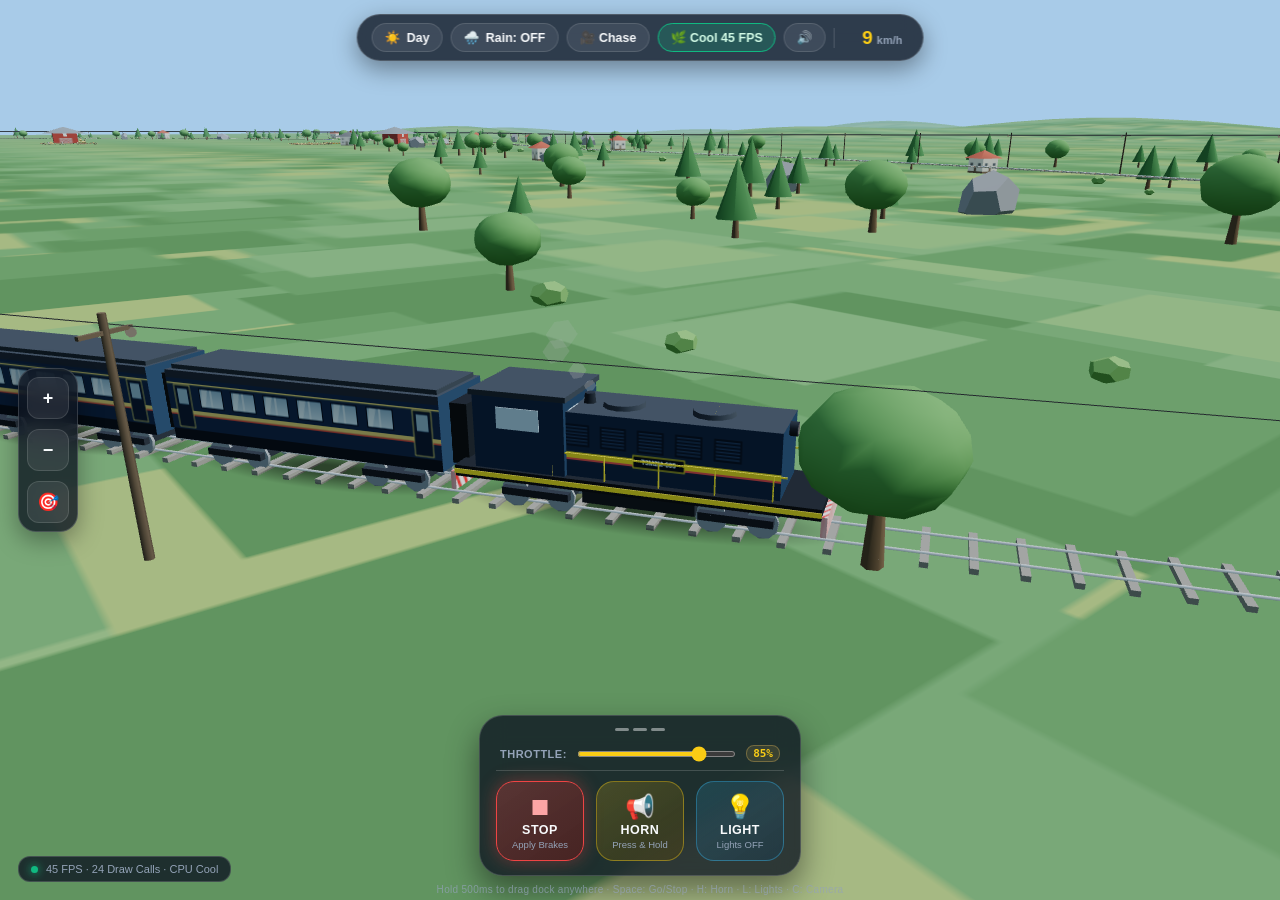
<file: index.html>
<!DOCTYPE html>
<html lang="en">
<head>
    <meta charset="UTF-8">
    <meta name="viewport" content="width=device-width, initial-scale=1.0, maximum-scale=1.0, user-scalable=no">
    <meta name="theme-color" content="#080f1a">
    <title>Realistic 3D Web Train Simulation — Cool CPU Edition</title>
    <link rel="stylesheet" href="css/style.css">
</head>
<body>
    <!-- Loading Screen -->
    <div id="loading-overlay">
        <div class="train-spinner">🚂</div>
        <div class="loader-title">Greenlands 3D Railway Simulator</div>
        <div class="loader-sub">Initializing GPU-instanced scenery &amp; O(1) physics...</div>
    </div>

    <!-- 3D Canvas Host -->
    <div id="canvas-container"></div>

    <!-- Top Status & Mode HUD -->
    <header id="top-hud">
        <button id="btn-day-night" class="hud-btn" title="Cycle Day / Golden Sunset / Moonlit Night (Hotkey: N)">
            <span class="hud-icon">☀️</span>
            <span class="hud-val">Day</span>
        </button>
        <button id="btn-rain" class="hud-btn" title="Toggle Rain Atmosphere (Hotkey: R)">
            <span class="hud-icon">🌧️</span>
            <span class="hud-val">Rain: OFF</span>
        </button>
        <button id="btn-cam-mode" class="hud-btn" title="Switch Camera View (Hotkey: C)">
            <span class="hud-val">🎥 Chase</span>
        </button>
        <button id="btn-eco-mode" class="hud-btn eco-active" title="Toggle Thermal CPU / FPS Cap">
            <span class="hud-val">🌿 Cool 45 FPS</span>
        </button>
        <button id="btn-mute" class="hud-btn" title="Mute / Unmute Sound">
            <span class="hud-icon">🔊</span>
        </button>
        <div class="hud-divider"></div>
        <div id="speed-gauge" title="Train Velocity">
            <span id="speed-gauge-val">0</span>
            <span id="speed-gauge-unit">km/h</span>
        </div>
    </header>

    <!-- Live Thermal & Draw-Call Telemetry Pill -->
    <div id="perf-pill" aria-live="polite">
        <span class="perf-dot"></span>
        <span id="perf-text">45 FPS · 24 Draw Calls · CPU Cool</span>
    </div>

    <!-- Left-Side Camera Navigation (+, -, Recenter) -->
    <nav id="left-camera-hud" aria-label="Camera Controls">
        <button id="btn-zoom-in" class="cam-btn" title="Zoom In (+)">+</button>
        <button id="btn-zoom-out" class="cam-btn" title="Zoom Out (-)">−</button>
        <button id="btn-recenter" class="cam-btn" title="Recenter Camera on Train">🎯</button>
    </nav>

    <!-- The 3 Primary Controllers Dock + Throttle Slider (Long-Tap Draggable) -->
    <div id="train-controls-dock" role="region" aria-label="Locomotive Controllers">
        <div class="drag-grip-indicator" title="Hold 500ms to drag dock">
            <span class="grip-bar"></span>
            <span class="grip-bar"></span>
            <span class="grip-bar"></span>
        </div>

        <!-- Top Row: Throttle Slider -->
        <div class="throttle-stack">
            <label for="throttle-slider" class="throttle-label">Throttle:</label>
            <input id="throttle-slider" type="range" min="25" max="100" value="85" title="Adjust Cruising Speed">
            <span id="throttle-val-badge">85%</span>
        </div>

        <!-- Primary Controllers Row (Start/Stop, Horn, Light) -->
        <div class="ctrl-buttons-row">
            <!-- 1. Start / Stop Controller -->
            <button id="btn-start-stop" class="ctrl-btn" title="Toggle Throttle / Brakes (Hotkey: Space)">
                <span class="btn-icon">▶</span>
                <span class="btn-label">START</span>
                <span class="btn-sub">Throttle / Go</span>
            </button>

            <!-- 2. Horn Controller -->
            <button id="btn-horn" class="ctrl-btn" title="Sound Air Horn (Hotkey: H)">
                <span class="btn-icon">📢</span>
                <span class="btn-label">HORN</span>
                <span class="btn-sub">Press &amp; Hold</span>
            </button>

            <!-- 3. Light Controller -->
            <button id="btn-light" class="ctrl-btn" title="Toggle Headlight &amp; Coach Lights (Hotkey: L)">
                <span class="btn-icon">💡</span>
                <span class="btn-label">LIGHT</span>
                <span class="btn-sub">Lights OFF</span>
            </button>
        </div>

        <div class="dock-hint">Hold 500ms to drag dock anywhere · Space: Go/Stop · H: Horn · L: Lights · C: Camera</div>
    </div>

    <!-- Local Three.js with CDN fallback -->
    <script src="libs/three.min.js"></script>
    <script>
        if (typeof THREE === 'undefined') {
            document.write('<script src="https://cdnjs.cloudflare.com/ajax/libs/three.js/r128/three.min.js"><\/script>');
        }
    </script>

    <!-- Game Scripts -->
    <script src="js/config.js"></script>
    <script src="js/audio.js"></script>
    <script src="js/track.js"></script>
    <script src="js/physics.js"></script>
    <script src="js/train.js"></script>
    <script src="js/environment.js"></script>
    <script src="js/village.js"></script>
    <script src="js/weather.js"></script>
    <script src="js/controls.js"></script>
    <script src="js/main.js"></script>
</body>
</html>
</file>
<file: css/style.css>
/* style.css - Ultra-lightweight, responsive glassmorphic HUD, draggable 3-button dock, and camera navigation */
:root {
  --bg-glass: rgba(12, 20, 32, 0.78);
  --bg-glass-hover: rgba(22, 36, 56, 0.88);
  --border-glass: rgba(255, 255, 255, 0.16);
  --accent-cyan: #38bdf8;
  --accent-gold: #facc15;
  --accent-amber: #f59e0b;
  --accent-green: #22c55e;
  --accent-emerald: #10b981;
  --accent-red: #ef4444;
  --text-primary: #f8fafc;
  --text-muted: #94a3b8;
  --shadow-dock: 0 14px 32px rgba(0, 0, 0, 0.45);
}

* {
  box-sizing: border-box;
  margin: 0;
  padding: 0;
  -webkit-tap-highlight-color: transparent;
  user-select: none;
  -webkit-user-select: none;
}

html, body {
  width: 100%;
  height: 100%;
  overflow: hidden;
  background-color: #0b1524;
  font-family: 'Inter', -apple-system, BlinkMacSystemFont, "Segoe UI", Roboto, Helvetica, Arial, sans-serif;
  color: var(--text-primary);
}

#canvas-container {
  position: absolute;
  inset: 0;
  width: 100%;
  height: 100%;
  z-index: 1;
  touch-action: none;
  cursor: grab;
}

#canvas-container:active {
  cursor: grabbing;
}

canvas {
  width: 100% !important;
  height: 100% !important;
  display: block;
}

/* =========================================================
   TOP STATUS HUD (Time of Day, Rain, CPU Eco, Camera, Speed)
   ========================================================= */
#top-hud {
  position: absolute;
  top: 14px;
  left: 50%;
  transform: translateX(-50%);
  z-index: 10;
  display: flex;
  align-items: center;
  flex-wrap: wrap;
  justify-content: center;
  gap: 8px;
  padding: 8px 14px;
  max-width: calc(100vw - 24px);
  background: var(--bg-glass);
  backdrop-filter: blur(10px);
  -webkit-backdrop-filter: blur(10px);
  border: 1px solid var(--border-glass);
  border-radius: 9999px;
  box-shadow: 0 8px 24px rgba(0, 0, 0, 0.38);
  pointer-events: auto;
}

.hud-btn {
  display: inline-flex;
  align-items: center;
  gap: 6px;
  background: rgba(255, 255, 255, 0.08);
  border: 1px solid rgba(255, 255, 255, 0.12);
  color: var(--text-primary);
  padding: 6px 12px;
  border-radius: 9999px;
  font-size: 12.5px;
  font-weight: 600;
  cursor: pointer;
  transition: background 0.18s ease, border-color 0.18s ease, transform 0.15s ease;
  white-space: nowrap;
}

.hud-btn:hover {
  background: rgba(255, 255, 255, 0.16);
  border-color: rgba(255, 255, 255, 0.28);
  transform: translateY(-1px);
}

.hud-btn:active {
  transform: scale(0.96);
}

.hud-btn.active {
  background: rgba(56, 189, 248, 0.24);
  border-color: var(--accent-cyan);
  color: #e0f2fe;
}

.hud-btn.eco-active {
  background: rgba(16, 185, 129, 0.22);
  border-color: var(--accent-emerald);
  color: #d1fae5;
}

.hud-divider {
  width: 1px;
  height: 20px;
  background: var(--border-glass);
}

#speed-gauge {
  display: flex;
  align-items: baseline;
  gap: 4px;
  font-weight: 800;
  padding: 0 6px;
}

#speed-gauge-val {
  font-size: 19px;
  color: var(--accent-gold);
  font-variant-numeric: tabular-nums;
  min-width: 24px;
  text-align: right;
}

#speed-gauge-unit {
  font-size: 11px;
  color: var(--text-muted);
  font-weight: 600;
}

/* Telemetry Pill (Top Right or Bottom Left) */
#perf-pill {
  position: absolute;
  bottom: 18px;
  left: 18px;
  z-index: 10;
  display: flex;
  align-items: center;
  gap: 8px;
  padding: 6px 12px;
  background: var(--bg-glass);
  border: 1px solid var(--border-glass);
  border-radius: 12px;
  font-size: 11px;
  color: var(--text-muted);
  font-variant-numeric: tabular-nums;
  pointer-events: none;
}

.perf-dot {
  width: 7px;
  height: 7px;
  border-radius: 50%;
  background: var(--accent-emerald);
  box-shadow: 0 0 8px var(--accent-emerald);
}

/* =========================================================
   LEFT-SIDE CAMERA CONTROLS (+, -, Recenter, Camera Mode)
   ========================================================= */
#left-camera-hud {
  position: absolute;
  left: 18px;
  top: 50%;
  transform: translateY(-50%);
  z-index: 10;
  display: flex;
  flex-direction: column;
  gap: 10px;
  padding: 8px;
  background: var(--bg-glass);
  backdrop-filter: blur(10px);
  -webkit-backdrop-filter: blur(10px);
  border: 1px solid var(--border-glass);
  border-radius: 18px;
  box-shadow: 0 8px 24px rgba(0, 0, 0, 0.35);
  pointer-events: auto;
}

.cam-btn {
  width: 42px;
  height: 42px;
  border-radius: 12px;
  background: rgba(255, 255, 255, 0.08);
  border: 1px solid rgba(255, 255, 255, 0.12);
  color: var(--text-primary);
  font-size: 18px;
  font-weight: 700;
  display: flex;
  align-items: center;
  justify-content: center;
  cursor: pointer;
  transition: background 0.15s ease, transform 0.15s ease, border-color 0.15s ease;
}

.cam-btn:hover {
  background: rgba(255, 255, 255, 0.2);
  border-color: rgba(255, 255, 255, 0.32);
  transform: scale(1.05);
}

.cam-btn:active {
  transform: scale(0.94);
  background: rgba(56, 189, 248, 0.3);
}

/* =========================================================
   THE 3 CONTROLLERS DOCK (Start/Stop, Horn, Light + Throttle)
   ========================================================= */
#train-controls-dock {
  position: absolute;
  bottom: 24px;
  left: 50%;
  transform: translateX(-50%);
  z-index: 20;
  display: flex;
  flex-direction: column;
  align-items: center;
  gap: 10px;
  padding: 10px 16px 14px 16px;
  background: var(--bg-glass);
  backdrop-filter: blur(12px);
  -webkit-backdrop-filter: blur(12px);
  border: 1.5px solid var(--border-glass);
  border-radius: 24px;
  box-shadow: var(--shadow-dock);
  cursor: grab;
  transition: box-shadow 0.2s ease, border-color 0.2s ease;
  touch-action: none;
  min-width: 290px;
}

#train-controls-dock:active {
  cursor: grabbing;
}

#train-controls-dock.dragging-mode {
  border-color: var(--accent-cyan);
  box-shadow: 0 0 0 3px rgba(56, 189, 248, 0.4), 0 20px 40px rgba(0, 0, 0, 0.6);
}

.drag-grip-indicator {
  display: flex;
  flex-direction: row;
  justify-content: center;
  gap: 4px;
  padding: 2px 0;
  opacity: 0.45;
  width: 100%;
}

.grip-bar {
  width: 14px;
  height: 3px;
  border-radius: 2px;
  background: var(--text-primary);
}

.ctrl-buttons-row {
  display: flex;
  align-items: center;
  gap: 12px;
}

.ctrl-btn {
  display: flex;
  flex-direction: column;
  align-items: center;
  justify-content: center;
  width: 88px;
  height: 80px;
  border-radius: 18px;
  border: 1.5px solid rgba(255, 255, 255, 0.15);
  background: rgba(255, 255, 255, 0.08);
  color: var(--text-primary);
  cursor: pointer;
  transition: transform 0.15s ease, box-shadow 0.2s ease, border-color 0.2s ease, background 0.2s ease;
  position: relative;
  overflow: hidden;
}

.ctrl-btn .btn-icon {
  font-size: 24px;
  margin-bottom: 2px;
}

.ctrl-btn .btn-label {
  font-size: 12.5px;
  font-weight: 800;
  letter-spacing: 0.5px;
}

.ctrl-btn .btn-sub {
  font-size: 9.5px;
  color: var(--text-muted);
  font-weight: 500;
  margin-top: 2px;
}

.ctrl-btn:hover {
  background: var(--bg-glass-hover);
  border-color: rgba(255, 255, 255, 0.3);
  transform: translateY(-2px);
}

.ctrl-btn:active {
  transform: scale(0.94);
}

/* 1. START / STOP Dynamic Styling */
#btn-start-stop {
  background: linear-gradient(145deg, rgba(34, 197, 94, 0.24), rgba(16, 80, 40, 0.4));
  border-color: rgba(34, 197, 94, 0.5);
}

#btn-start-stop:hover {
  border-color: var(--accent-green);
  box-shadow: 0 0 16px rgba(34, 197, 94, 0.35);
}

#btn-start-stop.running {
  background: linear-gradient(145deg, rgba(239, 68, 68, 0.28), rgba(120, 20, 20, 0.45));
  border-color: var(--accent-red);
  box-shadow: 0 0 18px rgba(239, 68, 68, 0.38);
}

#btn-start-stop.running .btn-icon {
  color: #fca5a5;
}

/* 2. HORN Button Styling */
#btn-horn {
  background: linear-gradient(145deg, rgba(250, 204, 21, 0.18), rgba(85, 65, 5, 0.35));
  border-color: rgba(250, 204, 21, 0.4);
}

#btn-horn.active {
  background: linear-gradient(145deg, rgba(250, 204, 21, 0.42), rgba(140, 105, 10, 0.65));
  border-color: var(--accent-gold);
  box-shadow: 0 0 22px rgba(250, 204, 21, 0.5);
  transform: scale(0.95);
}

/* 3. LIGHT Button Styling */
#btn-light {
  background: linear-gradient(145deg, rgba(56, 189, 248, 0.16), rgba(15, 60, 90, 0.32));
  border-color: rgba(56, 189, 248, 0.38);
}

#btn-light.active {
  background: linear-gradient(145deg, rgba(56, 189, 248, 0.38), rgba(20, 95, 140, 0.58));
  border-color: var(--accent-cyan);
  box-shadow: 0 0 20px rgba(56, 189, 248, 0.45);
}

/* Throttle Row (Top Row: throttle: =========) */
.throttle-stack {
  display: flex;
  flex-direction: row;
  align-items: center;
  gap: 10px;
  width: 100%;
  padding: 2px 4px 8px 4px;
  border-bottom: 1px solid var(--border-glass);
}

.throttle-label {
  font-size: 11px;
  font-weight: 700;
  color: var(--text-muted);
  text-transform: uppercase;
  letter-spacing: 0.5px;
  white-space: nowrap;
}

#throttle-slider {
  flex: 1;
  min-width: 60px;
  height: 6px;
  accent-color: var(--accent-gold);
  cursor: pointer;
}

#throttle-val-badge {
  font-size: 11px;
  font-weight: 700;
  color: var(--accent-gold);
  background: rgba(224, 182, 88, 0.14);
  border: 1px solid rgba(224, 182, 88, 0.35);
  padding: 1px 6px;
  border-radius: 8px;
  font-family: monospace, monospace;
  white-space: nowrap;
}

.dock-hint {
  position: absolute;
  bottom: -20px;
  left: 50%;
  transform: translateX(-50%);
  font-size: 10px;
  color: var(--text-muted);
  white-space: nowrap;
  letter-spacing: 0.3px;
  pointer-events: none;
  opacity: 0.72;
}

/* =========================================================
   LOADING OVERLAY
   ========================================================= */
#loading-overlay {
  position: fixed;
  inset: 0;
  background: radial-gradient(circle at center, #112238 0%, #070e18 100%);
  z-index: 100;
  display: flex;
  flex-direction: column;
  align-items: center;
  justify-content: center;
  gap: 14px;
  transition: opacity 0.4s ease;
}

#loading-overlay.hidden {
  opacity: 0;
  pointer-events: none;
}

.train-spinner {
  font-size: 46px;
  animation: trainBounce 1.1s infinite ease-in-out;
}

@keyframes trainBounce {
  0%, 100% { transform: translateY(0); }
  50% { transform: translateY(-8px); }
}

.loader-title {
  font-size: 20px;
  font-weight: 800;
  letter-spacing: 0.6px;
}

.loader-sub {
  font-size: 13px;
  color: var(--text-muted);
}

/* =========================================================
   MOBILE RESPONSIVENESS
   ========================================================= */
@media (max-width: 680px) {
  #train-controls-dock {
    position: fixed;
    bottom: calc(18px + env(safe-area-inset-bottom, 0px));
    left: 50% !important;
    transform: translateX(-50%) !important;
    width: calc(100vw - 32px);
    max-width: 330px;
    gap: 8px;
    padding: 10px 12px 12px 12px;
  }

  .throttle-stack {
    display: flex;
    flex-direction: row;
    align-items: center;
    gap: 8px;
    width: 100%;
    padding: 2px 2px 6px 2px;
  }

  .throttle-label {
    font-size: 10px;
  }

  #throttle-slider {
    flex: 1;
    min-width: 50px;
  }

  .ctrl-buttons-row {
    display: flex;
    justify-content: space-between;
    width: 100%;
    gap: 8px;
  }

  .ctrl-btn {
    flex: 1;
    width: auto;
    min-width: 68px;
    height: 64px;
    border-radius: 14px;
  }

  .ctrl-btn .btn-icon {
    font-size: 20px;
  }

  .ctrl-btn .btn-label {
    font-size: 11px;
  }

  #left-camera-hud {
    left: 10px;
    gap: 8px;
    padding: 6px;
  }

  .cam-btn {
    width: 36px;
    height: 36px;
    font-size: 16px;
  }

  #top-hud {
    top: 8px;
    padding: 6px 10px;
    gap: 6px;
  }

  .hud-btn {
    padding: 5px 9px;
    font-size: 11.5px;
  }

  #perf-pill {
    display: none;
  }
}

/* Deck POV: cheap CSS-only windscreen vignette (no extra GPU geometry) */
body.deck-view #canvas-container::after {
  content: "";
  position: fixed;
  inset: 0;
  pointer-events: none;
  background: radial-gradient(ellipse at 50% 55%, transparent 58%, rgba(0, 0, 0, 0.38) 100%),
              linear-gradient(to bottom, rgba(0, 0, 0, 0.18), transparent 14%);
}
</file>
